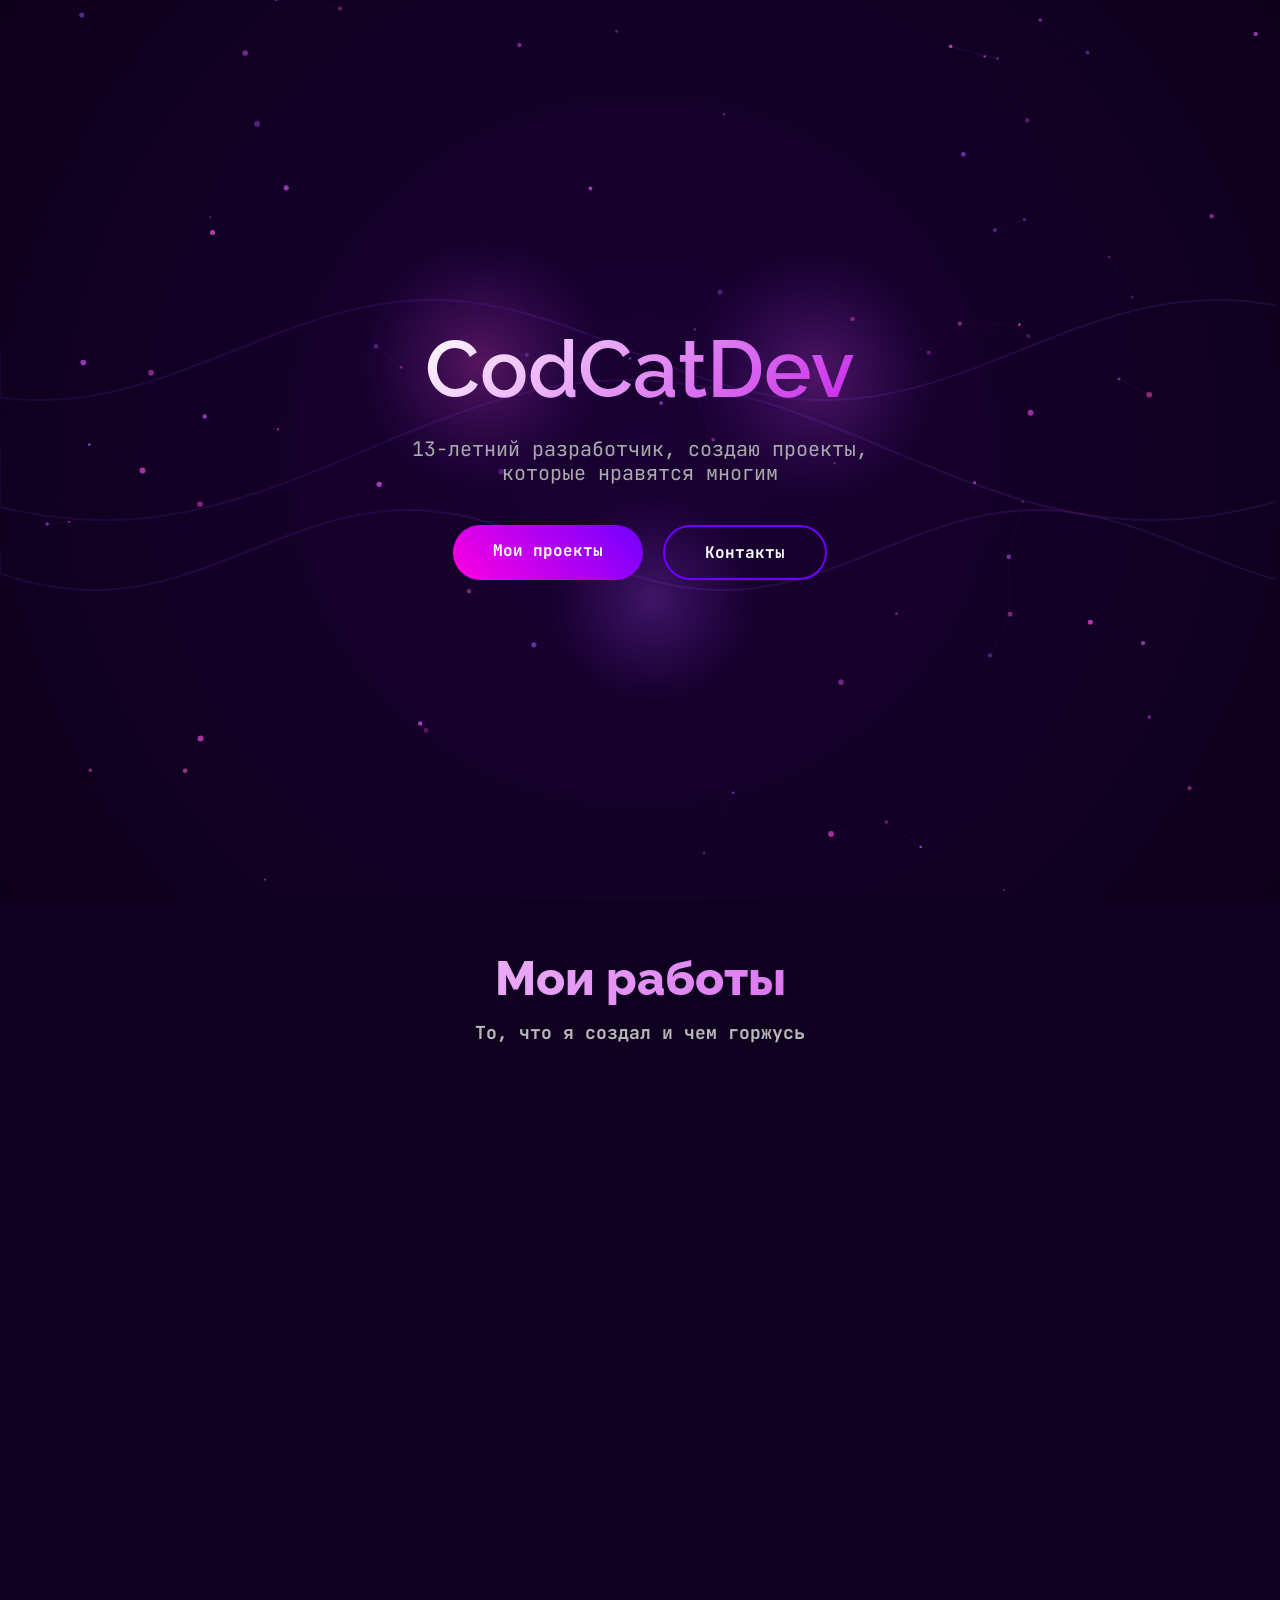
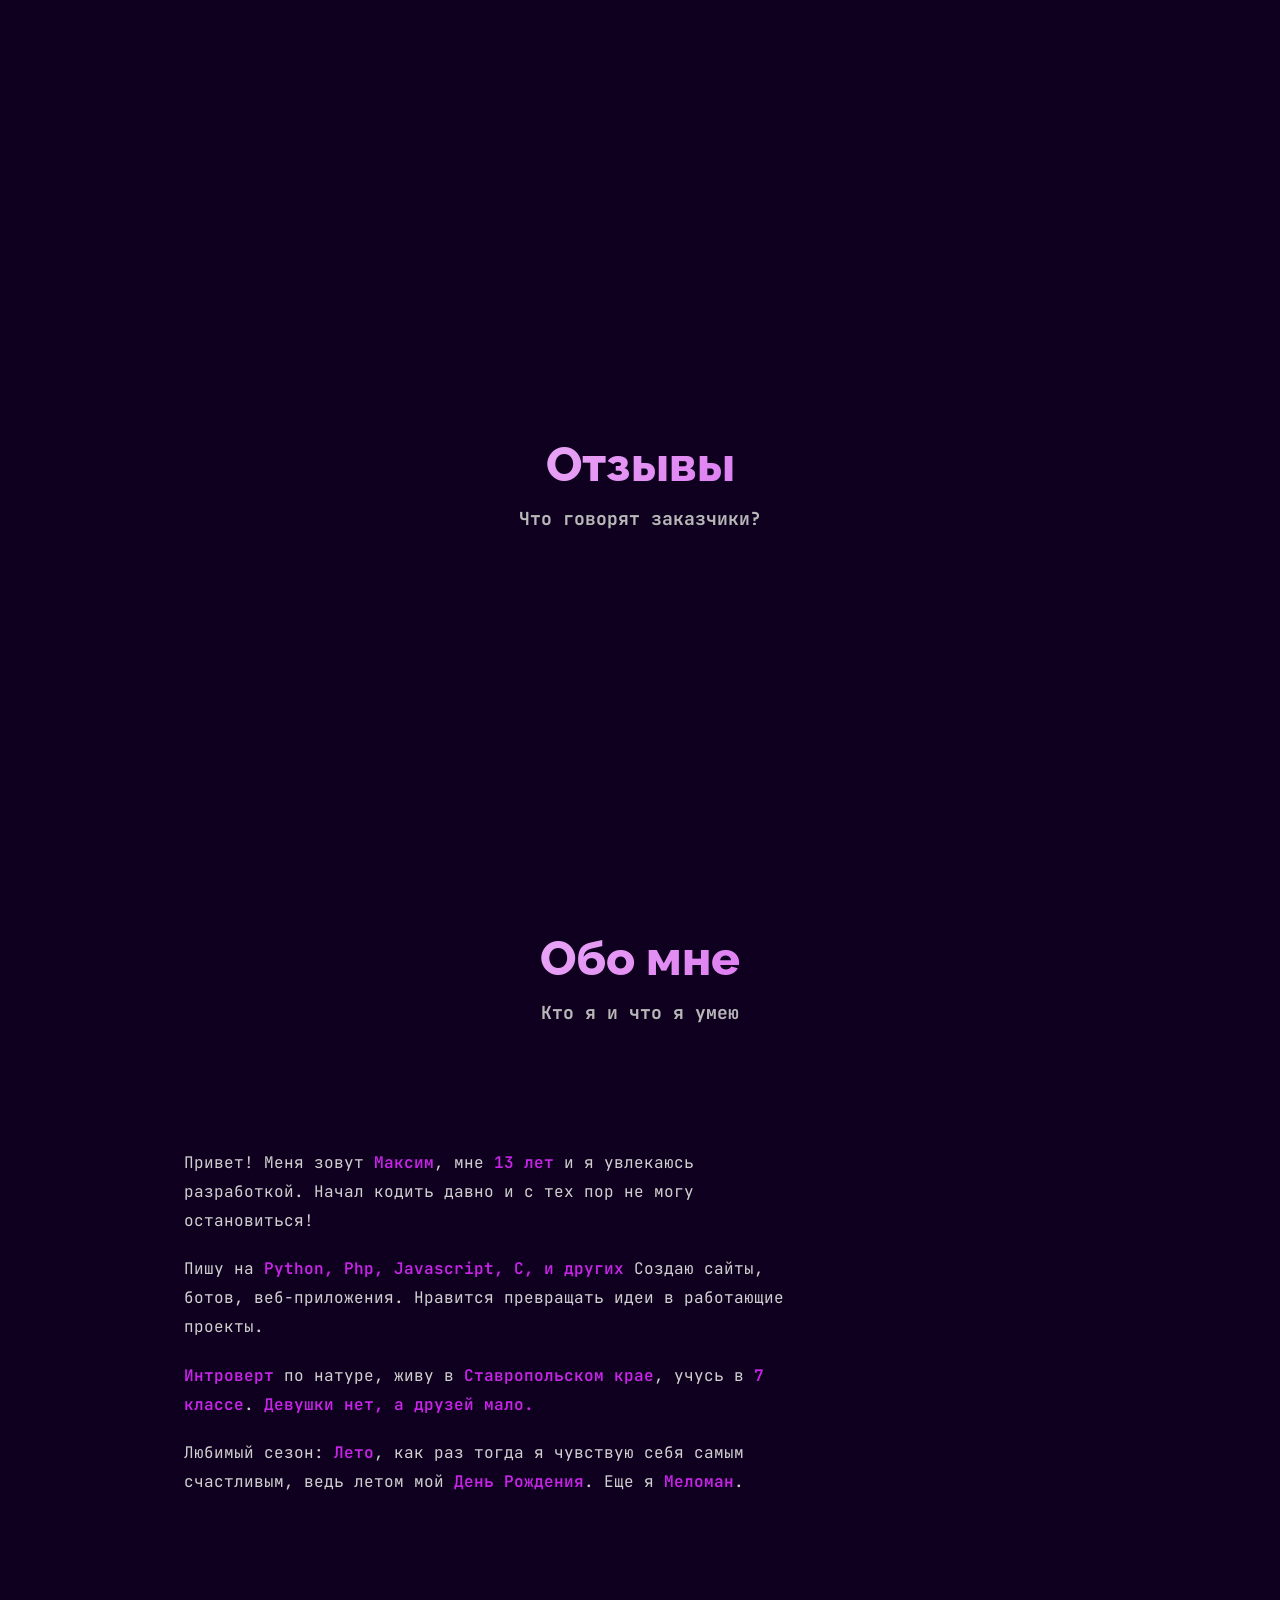
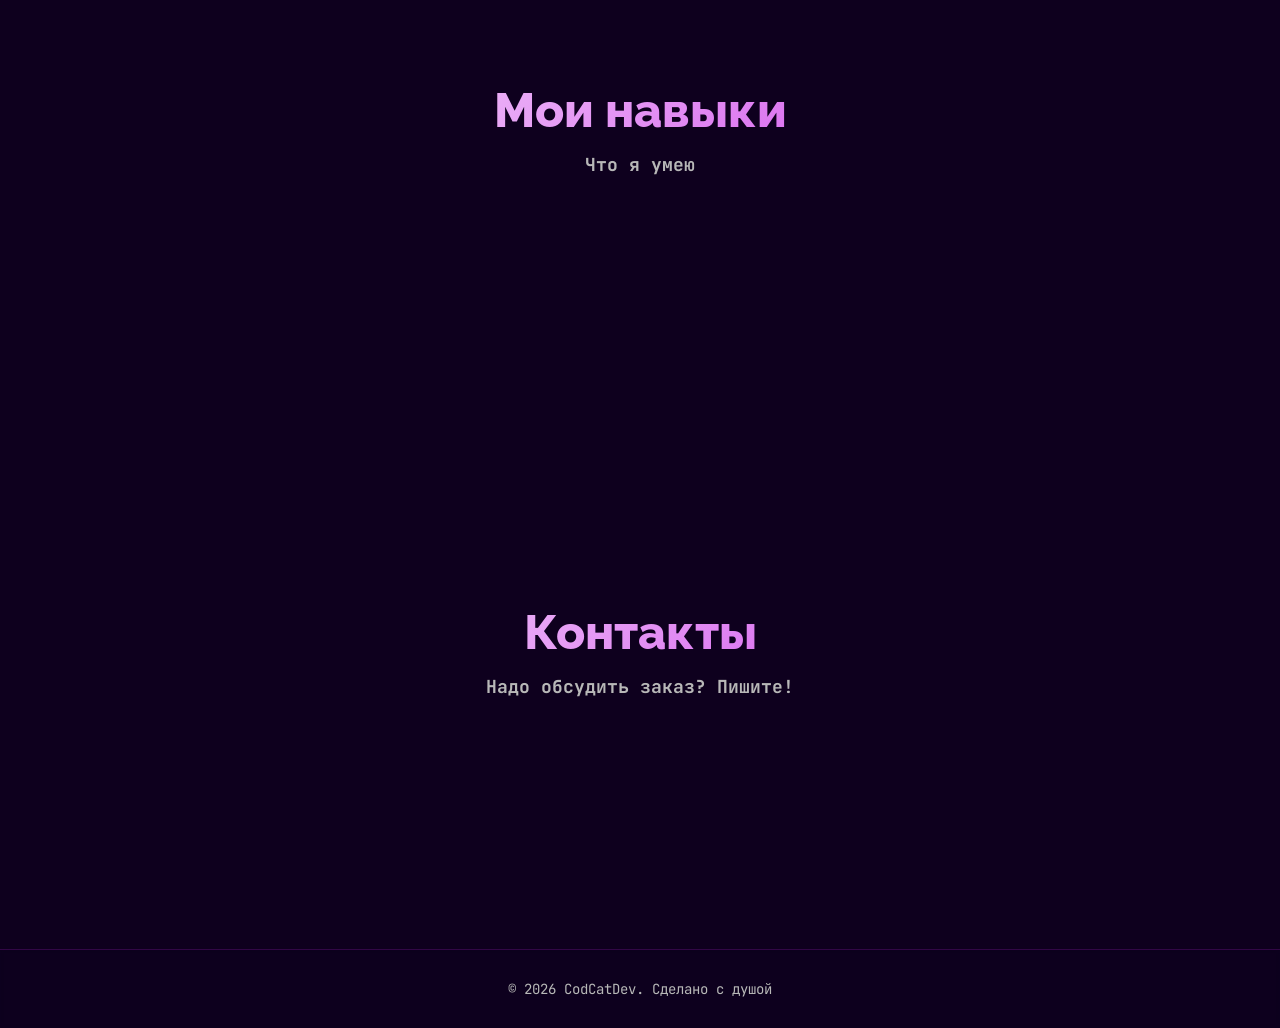
<file: index copy.html>
<!DOCTYPE html>
<html lang="ru">
<head>
    <meta charset="UTF-8">
    <link rel="preconnect" href="https://cdn.codcatdev.site">
    <link rel="dns-prefetch" href="https://cdn.codcatdev.site">
    <link rel="preload" href="cdn/assets/css/index-U8SUBX.css" as="style">
    <link rel="preload" href="cdn/assets/js/main-U8SUBX.js" as="script">
    <link rel="preload" href="cdn/assets/js/bg-U8SUBX.js" as="script">
    <link rel="preload" href="cdn/assets/fonts/raleway.woff2" as="font" type="font/woff2" crossorigin>
    <link rel="preload" href="cdn/assets/fonts/jetbrains.woff2" as="font" type="font/woff2" crossorigin>
    <link rel="preload" href="cdn/assets/fonts/raleway.css" as="style">
    <link rel="preload" href="cdn/assets/fonts/jetbrains.css" as="style">
    <meta name="viewport" content="width=device-width, initial-scale=1.0">
    <meta property="og:title" content="CodCatDev | Portfolio">
    <meta property="og:description" content="13-летний разработчик, создаю проекты, которые нравятся многим">
    <meta property="og:image" content="https://cdn.codcatdev.site/assets/img/avatar-U8SUBX.jpg">
    <meta property="og:url" content="https://codcatdev.site">
    <meta property="og:type" content="website">
    <meta name="twitter:card" content="summary">
    <meta name="twitter:title" content="CodCatDev | Portfolio">
    <meta name="twitter:description" content="13-year-old developer, creating projects that please many">
    <meta name="twitter:image" content="https://cdn.codcatdev.site/assets/img/avatar-U8SUBX.jpg">
    <title>CodCatDev | Portfolio</title>
    <link rel="icon" type="image/png" href="cdn/assets/img/avatar-U8SUBX.png">
    <link rel="stylesheet" href="cdn/assets/css/index-U8SUBX.css">
    <script src="cdn/assets/js/bg-U8SUBX.js" defer></script>
    <script src="cdn/assets/js/main-U8SUBX.js" defer></script>
</head>
<body>
    <canvas id="bg"></canvas>
    <header>
        <div class="brand">
            <img src="cdn/assets/img/avatar-U8SUBX.png" alt="avatar">
            <h1>CodCatDev</h1>
        </div>
        <div class="links">
            <a href="#projects">Мои проекты</a>
            <a href="#reviews">Отзывы</a>
            <a href="#about">Обо мне</a>
            <a href="#skills">Навыки</a>
            <a href="#contacts">Контакты</a>
        </div>
    </header>
    <section class="hero">
        <h1 class="name">CodCatDev</h1>
        <h2 class="desc">13-летний разработчик, создаю проекты, которые нравятся многим</h2>
        <div class="buttons">
            <a href="#projects" class="purple">Мои проекты</a>
            <a href="#contacts" class="trs">Контакты</a>
        </div>
    </section>
    <section class="projects" id="projects">
        <h1 class="title">Мои работы</h1>
        <h2 class="subtitle">То, что я создал и чем горжусь</h2>
        <div class="prjList">
            <div class="card c" onclick="crosshairJs()" data-anim>
                <img src="cdn/assets/img/CrosshairJs-Banner-U8SUBX.png" alt="CrosshairJs" class="img">
                <h3>CrosshairJs</h3>
                <p>Лёгкая, быстрая, и кастомизируемая библиотека для JS</p>
                <div class="tags">
                    <li>JS</li>
                    <li>CSS</li>
                    <li>Lib</li>
                </div>
            </div>
            <div class="card c" onclick="bioMusic()" data-anim>
                <img src="cdn/assets/img/BioMusic-Banner-U8SUBX.png" alt="Cola149.ru" class="img">
                <h3>BioMusic</h3>
                <p>Юзербот отображения музыки в Telegram</p>
                <div class="tags">
                    <li>Python</li>
                    <li>Telegram</li>
                </div>
            </div>
            <div class="card c" onclick="portfolio()" data-anim>
                <img src="cdn/assets/img/Portfolio-Banner-U8SUBX.png" alt="Cola149.ru" class="img">
                <h3>Portfolio</h3>
                <p>Данное портфолио, созданное для себя же :3</p>
                <div class="tags">
                    <li>HTML</li>
                    <li>CSS</li>
                    <li>JS</li>
                </div>
            </div>
            <div class="card c" onclick="cola149()" data-anim>
                <img src="cdn/assets/img/Cola149-U8SUBX.png" alt="Cola149.ru" class="img">
                <h3>Cola149</h3>
                <p>Сайт визитка, сделанная на заказ, для хорошего человечка</p>
                <div class="tags">
                    <li>HTML</li>
                    <li>CSS</li>
                    <li>JS</li>
                    <li class="o">Заказ</li>
                </div>
            </div>
            <div class="card" data-anim>
                <img src="cdn/assets/img/pdnkbot-U8SUBX.png" alt="Padonok SUPPORT BOT" class="img">
                <h3>Verification</h3>
                <p>Дискорд бот для верификации пользователей на одном сервере</p>
                <div class="tags">
                    <li>HTML</li>
                    <li>CSS</li>
                    <li>JS</li>
                    <li class="o">Заказ</li>
                </div>
            </div>
        </div>
    </section>
    <section class="reviews" id="reviews">
        <h1 class="title">Отзывы</h1>
        <h2 class="subtitle">Что говорят заказчики?</h2>
        <div class="revList">
            <div class="card" data-anim>
                <div class="up">
                    <img class="avatar" alt="Cola149" src="cdn/assets/img/cola149-avatar-U8SUBX.png">
                    <h3>@Cola149</h3>
                </div>
                <p>Сайт идеальный, прикольный даже скажу. CodCatDev даже разобрался как залить сайт на сервер apache2. В целом все прекрасно) буду обращаться если что, спасибо за сайт)</p>
            </div>
    </section>
    <section class="about" id="about">
        <h1 class="title">Обо мне</h1>
        <h2 class="subtitle">Кто я и что я умею</h2>
        <div class="aboutList">
            <div class="text">
                <p>Привет! Меня зовут <strong>Максим</strong>, мне <strong>13 лет</strong> и я увлекаюсь разработкой. Начал кодить давно и с тех пор не могу остановиться!</p>
                <p>Пишу на <strong>Python, Php, Javascript, C, и других</strong> Создаю сайты, ботов, веб-приложения. Нравится превращать идеи в работающие проекты.</p>
                <p><strong>Интроверт</strong> по натуре, живу в <strong>Ставропольском крае</strong>, учусь в <strong>7 классе</strong>. <strong>Девушки нет, а друзей мало.</strong></p>
                <p>Любимый сезон: <strong>Лето</strong>, как раз тогда я чувствую себя самым счастливым, ведь летом мой <strong>День Рождения</strong>. Еще я <strong>Меломан</strong>.</p>
            </div>    
            <div class="stats">
                <div data-anim>
                    <h1>5+</h1>
                    <p>Языков программирования</p>
                </div>
                <div data-anim>
                    <h1>3+</h1>
                    <p>Проекта создано</p>
                </div>
                <div data-anim>
                    <h1>8</h1>
                    <p>Грамот и Дипломов</p>
                </div>
            </div>
        </div>
    </section>
    <section class="skills" id="skills">
        <h1 class="title">Мои навыки</h1>
        <h2 class="subtitle">Что я умею</h2>
        <div class="skillsList">
            <div class="card" data-anim>
                <h3>Python</h3>
                <p>Множество библиотек</p>
            </div>
            <div class="card" data-anim>
                <h3>Frontend</h3>
                <p>HTML, CSS, JS</p>
            </div>
            <div class="card" data-anim>
                <h3>Backend</h3>
                <p>Python (Flask, FastApi), Go</p>
            </div>
            <div class="card" data-anim>
                <h3>Git/Github</h3>
                <p>Git Flow, Teamwork, Pull Requests.</p>
            </div>
            <div class="card" data-anim>
                <h3>Telegram Bots</h3>
                <p>Pyrogram, Aiogram</p>
            </div>
        </div>
    </section>
    <section class="contacts" id="contacts">
        <h1 class="title">Контакты</h1>
        <h2 class="subtitle">Надо обсудить заказ? Пишите!</h2>
        <div class="contactsList">
            <a href="https://t.me/codcatdev" target="_blank" data-anim>
                <h1>Telegram</h1>
                <p>@codcatdev</p>
            </a>
            <a href="https://x.com/CodCatDev" target="_blank" data-anim>
                <h1>X (Twitter)</h1>
                <p>@CodCatDev</p>
            </a>
            <a href="mailto:codcatdev@gmail.com" target="_blank" data-anim>
                <h1>Mail</h1>
                <p>CodCatDev@Gmail.com</p>
            </a>
        </div>
    </section>
    <footer>
        <p>© 2026 CodCatDev. Сделано с душой</p>
    </footer>
</body>
</html>
</file>
<file: cdn/assets/css/index-U8SUBX.css>
@import url('../fonts/raleway.css');
@import url('../fonts/jetbrains.css');

* {
    margin: 0;
    padding: 0;
    box-sizing: border-box;
}

.hidden {
    opacity: 0;
    transform: translateY(50px);
    transition: opacity 1s ease-in-out, transform 1s ease-in-out;
}
.visible {
    opacity: 1;
    transform: translateY(0);
}

html {
    scroll-behavior: smooth
}

canvas {
    display: block;
    width: 100vw;
    height: 100vh;
    position: fixed;
    top: 0;
    left: 0;
    user-select: none;
    z-index: -1;
}

section {
    width: 100vw;
    .title {
        font-size: 48px;
        font-weight: 800;
        text-align: center;
        margin-bottom: 15px;
        background: linear-gradient(135deg, #ffffff 0%, #c724e8 100%);
        -webkit-background-clip: text;
        -webkit-text-fill-color: transparent;
        background-clip: text;
        font-family: "Raleway", sans-serif;
    }
    .subtitle {
        font-size: 18px;
        color: #b8b8b8;
        text-align: center;
        margin-bottom: 60px;
    }
}

body {
    background: #0e001e;
    background-size: 25px 25px, 25px 25px, auto;
    min-height: 100vh;
    color: #fff;
    font-family: "JetBrains", sans-serif;
}

header {
    position: fixed;
    user-select: none;
    display: flex;
    opacity: 0;
    width: 100%;
    justify-content: space-between;
    align-items: center;
    padding: 20px 50px;
    background-color: rgba(255, 255, 255, 0.05);
    backdrop-filter: blur(10px);
    -webkit-backdrop-filter: blur(10px);
    border-bottom: 1px solid rgba(255, 255, 255, 0.1);
    border-bottom-left-radius: 10px;
    border-bottom-right-radius: 10px;
    z-index: 999999;
    transition: all 0.3s;
    &.scrolled {
        opacity: 1;
    }
    .brand {
        display: flex;
        user-select: none;
        align-items: center;
        gap: 10px;
        h1 {
            font-size: 24px;
            font-weight: bold;
            background: linear-gradient(135deg, #ffffff 0%, #c724e8 100%);
            -webkit-background-clip: text;
            -webkit-text-fill-color: transparent;
            background-clip: text;
        }
        img {
            width: 40px;
            height: 40px;
            border-radius: 50%;
        }
    }
    .links {
        display: flex;
        user-select: none;
        list-style: none;
        gap: 30px;
    }
    .links a {
        color: #fff;
        text-decoration: none;
        user-select: none;
        font-size: 16px;
        transition: all 0.3s;
        position: relative;
    }

    .links a::after {
        content: '';
        position: absolute;
        bottom: -5px;
        left: 0;
        width: 0;
        height: 2px;
        background: #6f00ff;
        transition: width 0.3s;
    }

    .links a:hover::after {
        width: 100%;
    }
}

.hero {
    display: flex;
    flex-direction: column;
    justify-content: center;
    align-items: center;
    height: 100vh;
    gap: 20px;
    h1 {
        font-size: 80px;
        margin: 0;
        padding: 0;
        font-weight: 600;
        line-height: 1.2;
        text-align: center;
        font-family: "Raleway", sans-serif;
        background: linear-gradient(135deg, #ffffff 0%, #c724e8 100%);
        -webkit-background-clip: text;
        -webkit-text-fill-color: transparent;
        background-clip: text;
    }
    h2 {
        max-width: 500px;
        font-size: 20px;
        margin: 0;
        padding: 0;
        font-weight: 400;
        line-height: 1.2;
        text-align: center;
        color: #ababab;
    }
    .buttons {
        display: flex;
        gap: 20px;
        flex-wrap: wrap;
        justify-content: center;
        margin-top: 20px;
        user-select: none;
        a {
            padding: 15px 40px;
            text-decoration: none;
            border-radius: 50px;
            user-select: none;
            font-size: 16px;
            font-weight: bold;
            transition: all 0.3s;
            position: relative;
            overflow: hidden;
            &.purple {
                background: linear-gradient(45deg, #ff00e1, #6f00ff);
                color: #ffffff;
            }
        }
        .purple::before {
            content: '';
            position: absolute;
            top: 50%;
            left: 50%;
            width: 0;
            height: 0;
            background: rgba(255, 255, 255, 0.3);
            border-radius: 50%;
            transform: translate(-50%, -50%);
            transition: width 0.5s, height 0.5s;
        }

        .purple:hover::before {
            width: 300px;
            height: 300px;
        }

        .trs:hover {
            background: #6f00ff;
            color: #ffffff;
        }
        .trs {
            background: transparent;
            color: #ffffff;
            border: 2px solid #6f00ff;
        }
    }
}

.projects {
    padding: 50px 0;
    .prjList {
        display: flex;
        justify-content: center;
        flex-wrap: wrap;
        gap: 30px;
        place-items: center;
        margin-top: 50px;
        .c {
            &::after {
                content: 'Просмотреть';
                position: absolute;
                top: 50%;
                left: 50%;
                transform: translate(-50%, -50%);
                background: rgba(170, 0, 255, 0.7);
                color: white;
                padding: 10px 20px;
                border-radius: 5px;
                opacity: 0;
                transition: opacity 0.3s ease;
            }
            &:hover {
                background-color: rgba(255, 255, 255, 0.1);
                transform: scale(1.05);
                img {
                    filter: brightness(0.75) blur(5px);
                }
                &::after {
                    opacity: 1;
                }
            }
        }
        .card {
            background-color: rgba(255, 255, 255, 0.05);
            backdrop-filter: blur(10px);
            -webkit-backdrop-filter: blur(10px);
            border-radius: 10px;
            width: 348px;
            overflow: hidden;
            border: 2px solid rgba(255, 255, 255, 0.1);
            display: flex;
            flex-direction: column;
            align-items: center;
            gap: 20px;
            transition: all 0.3s;
            cursor: pointer;
            img {
                width: 100%;
                height: 200px;
                object-fit: cover;
                transition: all 0.3s;
            }
            h3 {
                font-size: 40px;
                font-weight: 600;
                margin: 0;
                padding: 0;
                text-align: center;
                font-family: "Raleway", sans-serif;
                background: linear-gradient(135deg, #ffffff 0%, #c724e8 100%);
                -webkit-background-clip: text;
                -webkit-text-fill-color: transparent;
                background-clip: text;
            }
            p {
                font-size: 16px;
                font-weight: 400;
                margin: 0;
                padding: 0;
                text-align: center;
                color: #ababab;
            }
            .tags {
                display: flex;
                gap: 10px;
                flex-wrap: wrap;
                justify-content: center;
                margin: 0;
                padding: 0;
                list-style: none;
                padding: 10px 0;
                li {
                    font-size: 14px;
                    font-weight: 400;
                    margin: 0;
                    padding: 0;
                    text-align: center;
                    background-color: rgba(255, 255, 255, 0.1);
                    padding: 5px 10px;
                    border-radius: 5px;
                    color: #c724e8;
                    transition: all 0.2s ease-in-out;
                    &:hover {
                        transform: scale(1.20);
                        background-color: rgba(255, 255, 255, 0.2);
                    }
                }
                .o {
                    font-size: 14px;
                    font-weight: 400;
                    margin: 0;
                    padding: 0;
                    text-align: center;
                    background-color: rgba(255, 255, 255, 0.1);
                    padding: 5px 10px;
                    border-radius: 5px;
                    color: #24e883;
                    transition: all 0.2s ease-in-out;
                    &:hover {
                        transform: scale(1.20);
                        background-color: rgba(255, 255, 255, 0.2);
                    }
                }
            }
            &:hover {
                background-color: rgba(255, 255, 255, 0.1);
                transform: scale(1.05);
                &::after {
                    opacity: 1;
                }
            }
        }
    }
}
.reviews {
    padding: 50px 0;
    .revList {
        display: flex;
        justify-content: center;
        flex-wrap: wrap;
        gap: 30px;
        place-items: center;
        margin-top: 50px;
        .card {
            background-color: rgba(255, 255, 255, 0.05);
            backdrop-filter: blur(10px);
            -webkit-backdrop-filter: blur(10px);
            border-radius: 10px;
            width: 400px;
            overflow: hidden;
            border: 2px solid rgba(255, 255, 255, 0.1);
            display: flex;
            flex-direction: column;
            padding: 20px;
            align-items: center;
            gap: 20px;
            transition: all 0.3s;
            cursor: pointer;
            .up {
                display: flex;
                gap: 10px;
                align-items: center;
                justify-content: start;
                width: 100%;
                h3 {
                    font-size: 24px;
                    font-weight: 600;
                    margin: 0;
                    padding: 0;
                    text-align: center;
                    font-family: "JetBrains", sans-serif;
                    background: linear-gradient(135deg, #ffffff 0%, #c724e8 100%);
                    -webkit-background-clip: text;
                    -webkit-text-fill-color: transparent;
                    background-clip: text;
                }
                img {
                    user-select: none;
                    width: 50px;
                    height: 50px;
                    object-fit: cover;
                    border-radius: 50%;
                }
            }
            p {
                font-size: 16px;
                font-weight: 400;
                margin: 0;
                padding: 0;
                text-align: center;
                color: #ababab;
            }
        }
    }
}

.about {
    padding: 50px 0px;
    .aboutList {
        display: flex;
        justify-content: center;
        flex-wrap: wrap;
        gap: 30px;
        place-items: center;
        margin-top: 50px;
        .text {
            width: 600px;
            display: flex;
            flex-direction: column;
            p {
                font-size: 16px;
                line-height: 1.8;
                color: #d0d0d0;
                margin-bottom: 20px;
            }
            strong {
                color: #c724e8;
                font-weight: 600;
            }
        }
        .stats {
            display: flex;
            flex-direction: column;
            gap: 30px;
            div {
                transition: all 0.3s;
                background: rgba(26, 13, 46, 0.6);
                border: 1px solid rgba(199, 36, 232, 0.2);
                backdrop-filter: blur(2px);
                border-radius: 15px;
                padding: 25px;
                text-align: center;
                &:hover {
                    box-shadow: 0 10px 40px rgba(199, 36, 232, 0.3);
                }
                h1 {
                    display: block;
                    font-size: 48px;
                    font-weight: 900;
                    color: #c724e8;
                    margin-bottom: 10px;
                }
                h2 {
                    font-size: 14px;
                    color: #b8b8b8;
                }
            }
        }
    }
}

.contacts {
    padding: 50px 0;
    .contactsList {
        display: flex;
        justify-content: center;
        flex-wrap: wrap;
        gap: 30px;
        place-items: center;
        margin-top: 50px;
        a {
            background: rgba(26, 13, 46, 0.6);
            border: 1px solid rgba(199, 36, 232, 0.2);
            border-radius: 20px;
            padding: 40px 30px;
            text-align: center;
            text-decoration: none;
            color: #ffffff;
            transition: all 0.3s;
            &:hover {
                transform: translateY(-10px);
                border-color: rgba(199, 36, 232, 0.6);
            }
            h1 {
                font-size: 22px;
                font-weight: 700;
                margin-bottom: 10px;
            }
            p {
                font-size: 15px;
                color: #b8b8b8;
            }
        }
    }
}

.skills {
    padding: 50px 0;
    .skillsList {
        display: flex;
        justify-content: center;
        flex-wrap: wrap;
        gap: 30px;
        place-items: center;
        margin-top: 50px;
        .card {
            background: rgba(26, 13, 46, 0.6);
            border: 1px solid rgba(199, 36, 232, 0.2);
            backdrop-filter: blur(2px);
            border-radius: 15px;
            padding: 25px;
            text-align: center;
            transition: all 0.3s;
            &:hover {
                box-shadow: 0 10px 40px rgba(199, 36, 232, 0.3);
            }
            h3 {
                font-size: 28px;
                font-weight: 700;
                margin-bottom: 10px;
            }
            p {
                font-size: 15px;
                color: #b8b8b8;
            }
        }
    }
}

footer {
    background: #0d022144;
    backdrop-filter: blur(2px);
    padding: 30px 50px;
    text-align: center;
    border-top: 1px solid rgba(199, 36, 232, 0.2);
}

footer p {
    font-size: 14px;
    color: #b8b8b8;
}

::selection {
    -webkit-text-fill-color: inherit;
    color: inherit;
    -moz-text-fill-color: inherit;
    background-color: rgba(238, 132, 252, 0.2);
}

::-moz-selection {
    -webkit-text-fill-color: inherit;
    color: inherit;
    -moz-text-fill-color: inherit;
    background-color: rgba(238, 132, 252, 0.2);
}

@media screen and (max-width: 768px) {
    .hero h1 { font-size: 60px; }
    .hero h2 { font-size: 15px;  max-width: 300px; }
    .hero .buttons a { padding: 10px 20px; font-size: 14px; }
    header .brand { font-size: 30px; }
    header { justify-content: center;}
    header .links { display: none; width: 0; }
    .projects .title { font-size: 30px; }
    .projects .subtitle { font-size: 15px; }
    .reviews .title { font-size: 30px; }
    .reviews .subtitle { font-size: 15px; }
    .reviews .reviewsList .card { width: 100%; }
    .about .title { font-size: 30px; }
    .about .subtitle { font-size: 15px; }
    .about .aboutList .text { width: 90%; }
    .about .aboutList .stats { width: 90%; }
}
</file>
<file: cdn/assets/fonts/raleway.css>
@font-face {
    font-family: "Raleway";
    src: url('raleway.woff2') format('woff2');
    font-weight: 100;
    font-style: bold;
}
@font-face {
    font-family: "Raleway";
    src: url('raleway.woff2') format('woff2');
    font-weight: 200;
    font-style: bold;
}
@font-face {
    font-family: "Raleway";
    src: url('raleway.woff2') format('woff2');
    font-weight: 300;
    font-style: bold;
}
@font-face {
    font-family: "Raleway";
    src: url('raleway.woff2') format('woff2');
    font-weight: 400;
    font-style: bold;
}
@font-face {
    font-family: "Raleway";
    src: url('raleway.woff2') format('woff2');
    font-weight: 500;
    font-style: bold;
}
@font-face {
    font-family: "Raleway";
    src: url('raleway.woff2') format('woff2');
    font-weight: 600;
    font-style: bold;
}
@font-face {
    font-family: "Raleway";
    src: url('raleway.woff2') format('woff2');
    font-weight: 700;
    font-style: bold;
}
@font-face {
    font-family: "Raleway";
    src: url('raleway.woff2') format('woff2');
    font-weight: 800;
    font-style: bold;
}
@font-face {
    font-family: "Raleway";
    src: url('raleway.woff2') format('woff2');
    font-weight: 900;
    font-style: bold;
}
</file>
<file: cdn/assets/fonts/jetbrains.css>
@font-face {
    font-family: "JetBrains";
    src: url('jetbrains.woff2') format('woff2');
    font-weight: 100;
    font-style: normal;
}
@font-face {
    font-family: "JetBrains";
    src: url('jetbrains.woff2') format('woff2');
    font-weight: 200;
    font-style: normal;
}
@font-face {
    font-family: "JetBrains";
    src: url('jetbrains.woff2') format('woff2');
    font-weight: 300;
    font-style: normal;
}
@font-face {
    font-family: "JetBrains";
    src: url('jetbrains.woff2') format('woff2');
    font-weight: 400;
    font-style: normal;
}
@font-face {
    font-family: "JetBrains";
    src: url('jetbrains.woff2') format('woff2');
    font-weight: 500;
    font-style: normal;
}
@font-face {
    font-family: "JetBrains";
    src: url('jetbrains.woff2') format('woff2');
    font-weight: 600;
    font-style: normal;
}
@font-face {
    font-family: "JetBrains";
    src: url('jetbrains.woff2') format('woff2');
    font-weight: 700;
    font-style: normal;
}
@font-face {
    font-family: "JetBrains";
    src: url('jetbrains.woff2') format('woff2');
    font-weight: 800;
    font-style: normal;
}
</file>
